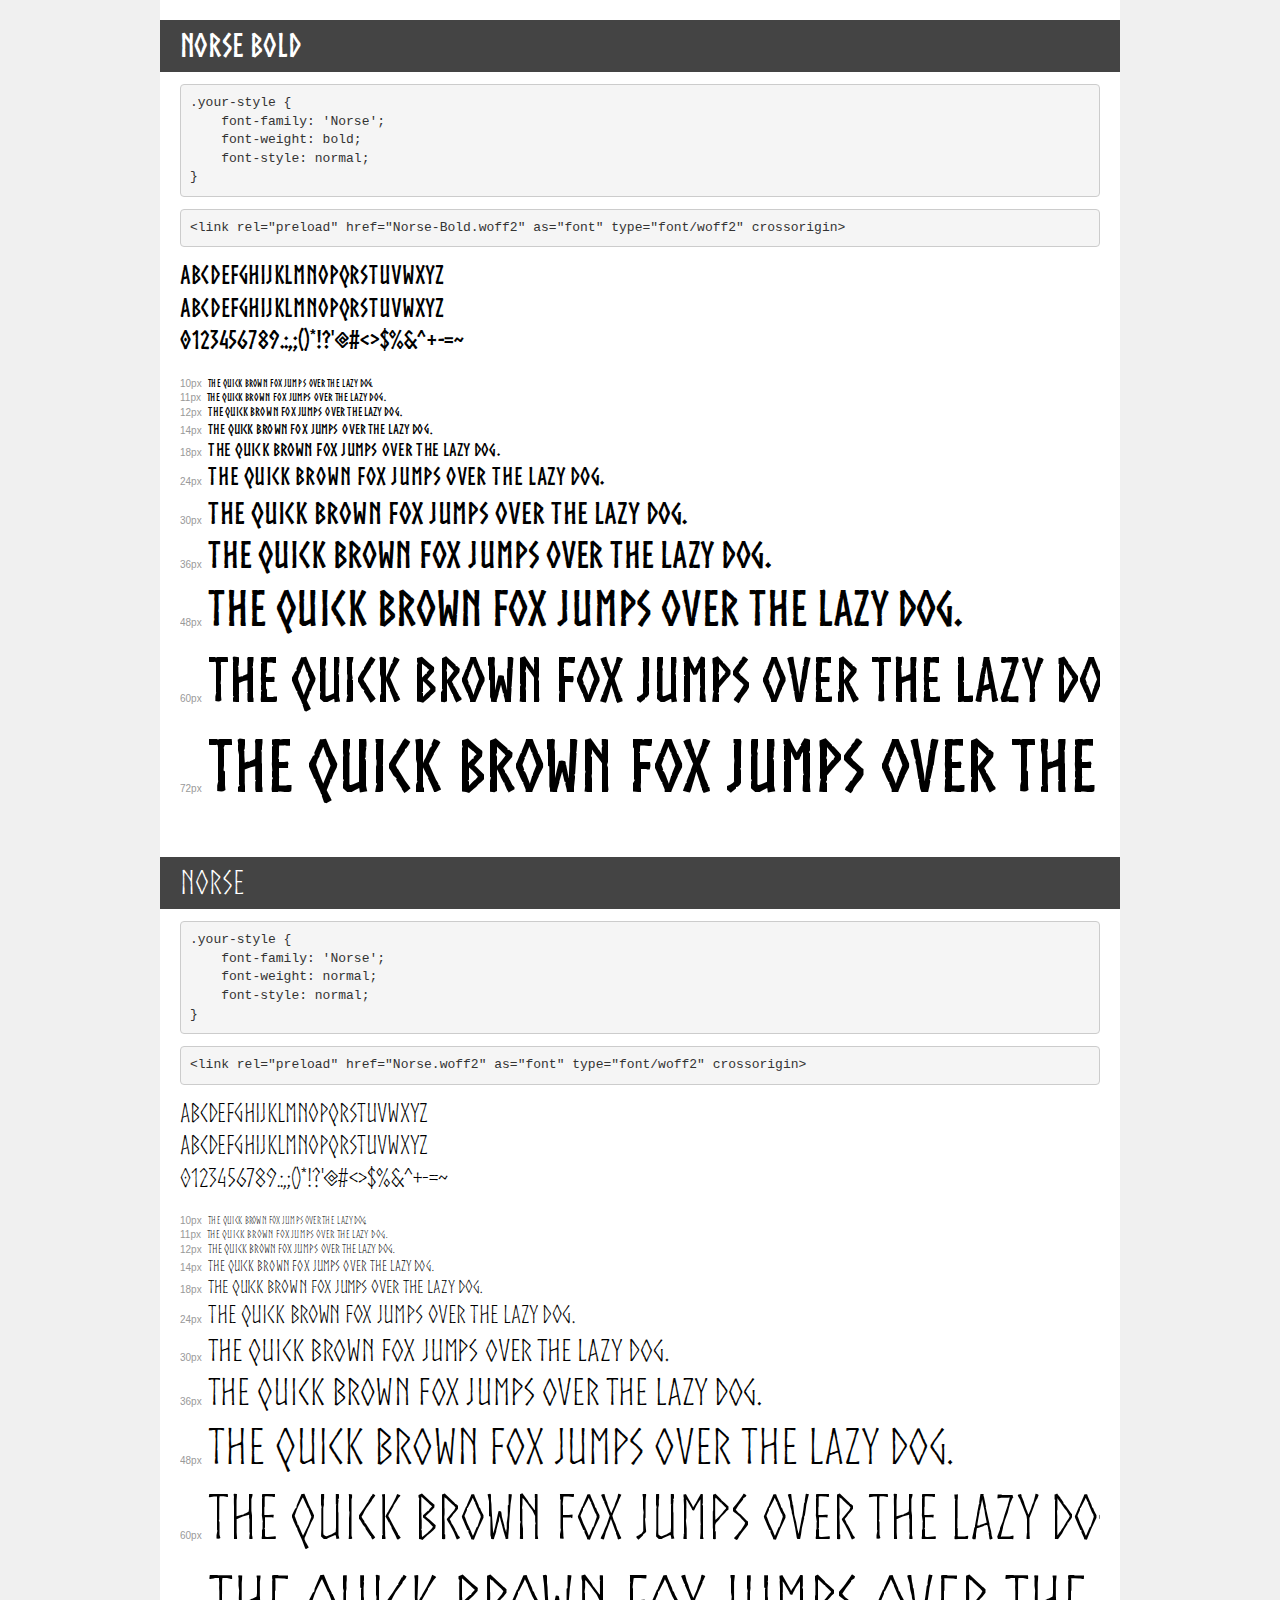
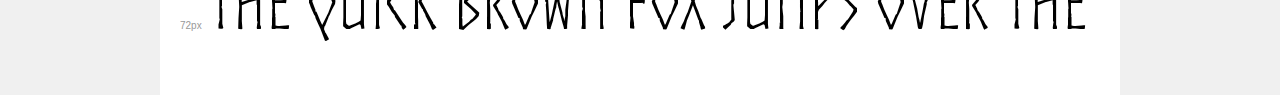
<file: fonts/demo.html>
<!DOCTYPE html>
<html lang="en">
<head>
    <meta charset="utf-8">
    <meta http-equiv="X-UA-Compatible" content="IE=edge">
    <meta name="viewport" content="width=device-width, initial-scale=1">
    <meta name="robots" content="noindex, noarchive">
    <meta name="format-detection" content="telephone=no">
    <title>Transfonter demo</title>
    <link href="stylesheet.css" rel="stylesheet">
    <style>
        /*
        http://meyerweb.com/eric/tools/css/reset/
        v2.0 | 20110126
        License: none (public domain)
        */
        html, body, div, span, applet, object, iframe,
        h1, h2, h3, h4, h5, h6, p, blockquote, pre,
        a, abbr, acronym, address, big, cite, code,
        del, dfn, em, img, ins, kbd, q, s, samp,
        small, strike, strong, sub, sup, tt, var,
        b, u, i, center,
        dl, dt, dd, ol, ul, li,
        fieldset, form, label, legend,
        table, caption, tbody, tfoot, thead, tr, th, td,
        article, aside, canvas, details, embed,
        figure, figcaption, footer, header, hgroup,
        menu, nav, output, ruby, section, summary,
        time, mark, audio, video {
            margin: 0;
            padding: 0;
            border: 0;
            font-size: 100%;
            font: inherit;
            vertical-align: baseline;
        }
        /* HTML5 display-role reset for older browsers */
        article, aside, details, figcaption, figure,
        footer, header, hgroup, menu, nav, section {
            display: block;
        }
        body {
            line-height: 1;
        }
        ol, ul {
            list-style: none;
        }
        blockquote, q {
            quotes: none;
        }
        blockquote:before, blockquote:after,
        q:before, q:after {
            content: '';
            content: none;
        }
        table {
            border-collapse: collapse;
            border-spacing: 0;
        }
        /* demo styles */
        body {
            background: #f0f0f0;
            color: #000;
        }
        .page {
            background: #fff;
            width: 920px;
            margin: 0 auto;
            padding: 20px 20px 0 20px;
            overflow: hidden;
        }
        .font-container {
            overflow-x: auto;
            overflow-y: hidden;
            margin-bottom: 40px;
            line-height: 1.3;
            white-space: nowrap;
            padding-bottom: 5px;
        }
        h1 {
            position: relative;
            background: #444;
            font-size: 32px;
            color: #fff;
            padding: 10px 20px;
            margin: 0 -20px 12px -20px;
        }
        .letters {
            font-size: 25px;
            margin-bottom: 20px;
        }
        .s10:before {
            content: '10px';
        }
        .s11:before {
            content: '11px';
        }
        .s12:before {
            content: '12px';
        }
        .s14:before {
            content: '14px';
        }
        .s18:before {
            content: '18px';
        }
        .s24:before {
            content: '24px';
        }
        .s30:before {
            content: '30px';
        }
        .s36:before {
            content: '36px';
        }
        .s48:before {
            content: '48px';
        }
        .s60:before {
            content: '60px';
        }
        .s72:before {
            content: '72px';
        }
        .s10:before, .s11:before, .s12:before, .s14:before,
        .s18:before, .s24:before, .s30:before, .s36:before,
        .s48:before, .s60:before, .s72:before {
            font-family: Arial, sans-serif;
            font-size: 10px;
            font-weight: normal;
            font-style: normal;
            color: #999;
            padding-right: 6px;
        }
        pre {
            display: block;
            padding: 9px;
            margin: 0 0 12px;
            font-family: Monaco, Menlo, Consolas, "Courier New", monospace;
            font-size: 13px;
            line-height: 1.428571429;
            color: #333;
            font-weight: normal;
            font-style: normal;
            background-color: #f5f5f5;
            border: 1px solid #ccc;
            overflow-x: auto;
            border-radius: 4px;
        }
        /* responsive */
        @media (max-width: 959px) {
            .page {
                width: auto;
                margin: 0;
            }
        }
    </style>
</head>
<body>
<div class="page">
    <div class="demo">
        <h1 style="font-family: 'Norse'; font-weight: bold; font-style: normal;">Norse Bold</h1>
        <pre title="Usage">.your-style {
    font-family: 'Norse';
    font-weight: bold;
    font-style: normal;
}</pre>
        <pre title="Preload (optional)">
&lt;link rel=&quot;preload&quot; href=&quot;Norse-Bold.woff2&quot; as=&quot;font&quot; type=&quot;font/woff2&quot; crossorigin&gt;</pre>
        <div class="font-container" style="font-family: 'Norse'; font-weight: bold; font-style: normal;">
            <p class="letters">
                abcdefghijklmnopqrstuvwxyz<br>
ABCDEFGHIJKLMNOPQRSTUVWXYZ<br>
                0123456789.:,;()*!?'@#&lt;&gt;$%&^+-=~
            </p>
            <p class="s10" style="font-size: 10px;">The quick brown fox jumps over the lazy dog.</p>
            <p class="s11" style="font-size: 11px;">The quick brown fox jumps over the lazy dog.</p>
            <p class="s12" style="font-size: 12px;">The quick brown fox jumps over the lazy dog.</p>
            <p class="s14" style="font-size: 14px;">The quick brown fox jumps over the lazy dog.</p>
            <p class="s18" style="font-size: 18px;">The quick brown fox jumps over the lazy dog.</p>
            <p class="s24" style="font-size: 24px;">The quick brown fox jumps over the lazy dog.</p>
            <p class="s30" style="font-size: 30px;">The quick brown fox jumps over the lazy dog.</p>
            <p class="s36" style="font-size: 36px;">The quick brown fox jumps over the lazy dog.</p>
            <p class="s48" style="font-size: 48px;">The quick brown fox jumps over the lazy dog.</p>
            <p class="s60" style="font-size: 60px;">The quick brown fox jumps over the lazy dog.</p>
            <p class="s72" style="font-size: 72px;">The quick brown fox jumps over the lazy dog.</p>
        </div>
    </div>

    <div class="demo">
        <h1 style="font-family: 'Norse'; font-weight: normal; font-style: normal;">Norse</h1>
        <pre title="Usage">.your-style {
    font-family: 'Norse';
    font-weight: normal;
    font-style: normal;
}</pre>
        <pre title="Preload (optional)">
&lt;link rel=&quot;preload&quot; href=&quot;Norse.woff2&quot; as=&quot;font&quot; type=&quot;font/woff2&quot; crossorigin&gt;</pre>
        <div class="font-container" style="font-family: 'Norse'; font-weight: normal; font-style: normal;">
            <p class="letters">
                abcdefghijklmnopqrstuvwxyz<br>
ABCDEFGHIJKLMNOPQRSTUVWXYZ<br>
                0123456789.:,;()*!?'@#&lt;&gt;$%&^+-=~
            </p>
            <p class="s10" style="font-size: 10px;">The quick brown fox jumps over the lazy dog.</p>
            <p class="s11" style="font-size: 11px;">The quick brown fox jumps over the lazy dog.</p>
            <p class="s12" style="font-size: 12px;">The quick brown fox jumps over the lazy dog.</p>
            <p class="s14" style="font-size: 14px;">The quick brown fox jumps over the lazy dog.</p>
            <p class="s18" style="font-size: 18px;">The quick brown fox jumps over the lazy dog.</p>
            <p class="s24" style="font-size: 24px;">The quick brown fox jumps over the lazy dog.</p>
            <p class="s30" style="font-size: 30px;">The quick brown fox jumps over the lazy dog.</p>
            <p class="s36" style="font-size: 36px;">The quick brown fox jumps over the lazy dog.</p>
            <p class="s48" style="font-size: 48px;">The quick brown fox jumps over the lazy dog.</p>
            <p class="s60" style="font-size: 60px;">The quick brown fox jumps over the lazy dog.</p>
            <p class="s72" style="font-size: 72px;">The quick brown fox jumps over the lazy dog.</p>
        </div>
    </div>

</div>
</body>
</html>
</file>
<file: fonts/stylesheet.css>
@font-face {
    font-family: 'Norse';
    src: url('Norse-Bold.woff2') format('woff2'),
        url('Norse-Bold.woff') format('woff');
    font-weight: bold;
    font-style: normal;
    font-display: swap;
}

@font-face {
    font-family: 'Norse';
    src: url('Norse.woff2') format('woff2'),
        url('Norse.woff') format('woff');
    font-weight: normal;
    font-style: normal;
    font-display: swap;
}
</file>
